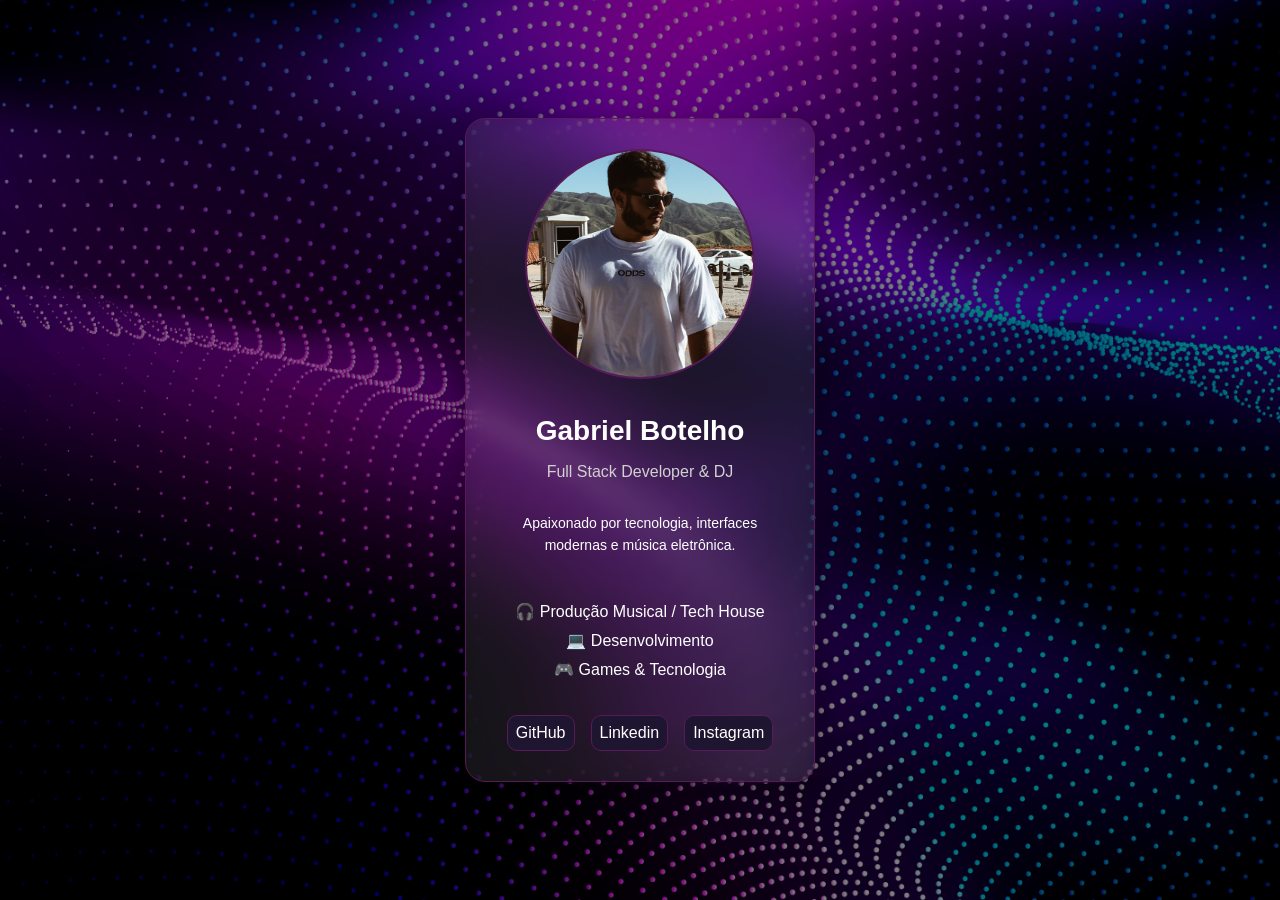
<file: Exercicio1/index.html>
<!DOCTYPE html>
<html lang="en">
<head>
    <meta charset="UTF-8">
    <meta name="viewport" content="width=device-width, initial-scale=1.0">
    <link rel="stylesheet" href="style.css">
    <title>Gabriel Botelho</title>
</head>
<body>
    <div class="card">

        <img src="img/eu.jpg" alt="">

        <h1>Gabriel Botelho</h1>

        <h2>Full Stack Developer & DJ</h2>

        <p>Apaixonado por tecnologia, interfaces modernas e música eletrônica.</p>

        <ul>
            <li>🎧 Produção Musical / Tech House</li>
            <li>💻 Desenvolvimento</li>
            <li>🎮 Games & Tecnologia</li>
        </ul>

        <div class="social">

            <button class="button">
            <a href="https://github.com/Gabriel-Botz" target="_blank">GitHub</a>
            </button>

            <button class="button">
            <a href="https://www.linkedin.com/in/gabriel-botelho-a0b71129b/" target="_blank">Linkedin</a>
            </button>

            <button class="button">    
            <a href="https://www.instagram.com/gabri.botelho/" target="_blank">Instagram</a>
            </button>

        </div>

    </div>
</body>
</html>
</file>
<file: Exercicio1/style.css>
*{
    margin: 0;
    padding: 0; 
    box-sizing: border-box;
}
body{
    height: 100vh;
    display: flex;
    justify-content: center;
    align-items: center;
    font-family: 'Poppins', sans-serif;
    background-image: url(img/background.jpg);
    background-size: cover; 
    background-position: center;
    background-color: rgba(0,0,0,0.5);
    background-blend-mode: darken;
}
.card{
    width: 350px;
    border-radius: 20px;
    padding: 30px;
    text-align: center;
    background: rgba(255, 255, 255, 0.08);
    backdrop-filter: blur(10px);
    color: white;
    box-shadow: 0 8px 32px rgba(0,0,0,0.4);
    border: 1px solid rgb(90, 25, 90);
    transition: 0.3s;
    animation: float 3s ease-in-out infinite;
    gap: 1rem;
    display: flex;
    flex-direction: column;
    justify-content: center;
    align-items: center;
}

.card:hover{
    transform: translateY(-10px);
}
.social{
    display: flex;
    justify-content: space-between;
    align-items: center;
    gap: 1rem;
}
a{
    text-decoration: none;
    color: #ffffff;
    font-size: 1rem;
    padding: 0.5rem;
    align-items: center;
    display: flex;
    justify-content: center;
    transition: ease-in-out 0.3s;
}
.button{
    background-color: #1E1630;
    font-size: 10px;
    font-weight: 500;
    border-radius: 10px;
    margin-top: 10px;
    border: 1px solid rgb(90, 25, 90);
}
a:hover{
    color: #9646ac;
    transition: ease-in-out 0.3s;
}
.card img{
     width: 230px;
    height: 230px;
    object-fit: cover;
    border-radius: 50%;
    border: 2px solid rgb(90, 25, 90);
    margin-bottom: 20px;
}
h1{
    font-size: 28px;
}
h2{
    font-size: 16px;
    font-weight: 300;
    margin-bottom: 15px;
    color: #d1d1d1;
}
p{
    font-size: 14px;
    margin-bottom: 20px;
    line-height: 1.6;
}
ul{
    list-style: none;
}
li{
    margin: 10px 0;
    font-size: 1rem;
}
</file>
